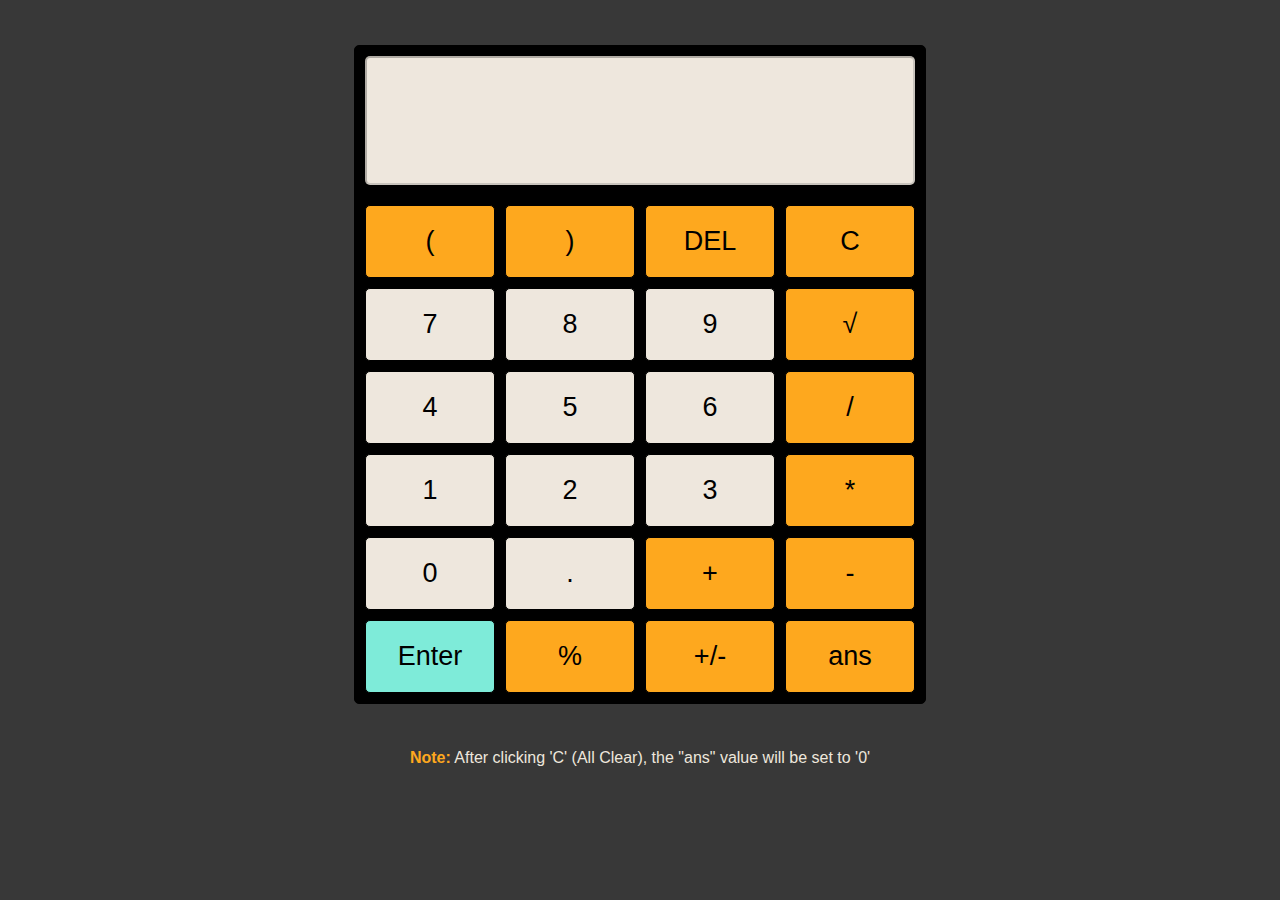
<file: Web Dev/T3 - Calculator/index.html>
<!DOCTYPE html>
<html lang="en">
<head>
    <title>Calculator</title>
    <link rel="stylesheet" href="styles.css">
</head>
<body>
    <div class="calculator">
        <input type="text" class="display" disabled>
        <div class="buttons">
            <button class="grey" onclick="appendToDisplay('(')">(</button>
            <button class="grey" onclick="appendToDisplay(')')">)</button>
            <button class="red" onclick="deleteLastEntry()">DEL</button>
            <button class="red" onclick="clearDisplay()">C</button>
            
            <button onclick="appendToDisplay('7')">7</button>
            <button onclick="appendToDisplay('8')">8</button>
            <button onclick="appendToDisplay('9')">9</button>
            <button class="green" onclick="appendToDisplay('√')">√</button>
            
            <button onclick="appendToDisplay('4')">4</button>
            <button onclick="appendToDisplay('5')">5</button>
            <button onclick="appendToDisplay('6')">6</button>
            <button class="green" onclick="appendToDisplay('/')">/</button>
            
            <button onclick="appendToDisplay('1')">1</button>
            <button onclick="appendToDisplay('2')">2</button>
            <button onclick="appendToDisplay('3')">3</button>
            <button class="green" onclick="appendToDisplay('*')">*</button>
            
            <button onclick="appendToDisplay('0')">0</button>
            <button class="purple" onclick="appendToDisplay('.')">.</button>
            <button class="green" onclick="appendToDisplay('+')">+</button>
            <button class="green" onclick="appendToDisplay('-')">-</button>
            
            <button class="enter" onclick="calculate()">Enter</button>
            <button class="green" onclick="calculatePercentage()">%</button>
            <button class="grey" onclick="togglePositiveNegative()">+/-</button>
            <button class="grey" onclick="appendToDisplay('ans')">ans</button>
        </div>
    </div>
    <center><h4 style="color: #eee7dd; font-weight: lighter;"><span style="font-weight: bold; color: #fea81e;">Note:</span> After clicking 'C' (All Clear), the "ans" value will be set to '0'</h4></center><br><br><br>
    <script src="script.js"></script>
</body>
</html>
</file>
<file: Web Dev/T3 - Calculator/styles.css>
body {
    font-family: Arial, sans-serif;
    background-color: #383838;
  }
  
  .calculator {
    width: 550px;
    margin: 45px auto;
    padding: 10px;
    border: 1px solid #000000;
    border-radius: 5px;
    background-color: #000000;
  }
  
  .display {
    border-radius: 5px;
    width: 100%;
    box-sizing: border-box;
    padding: 35px;
    margin-bottom: 20px;
    font-size: 47px;
    text-align: right;
    background-color: #eee7dd;
    color: #000000;
  }
  
  .buttons {
    display: grid;
    grid-template-columns: repeat(4, 1fr);
    grid-gap: 10px;
  }
  
  button {
    padding: 20px;
    font-size: 27px;
    font-weight: 500;
    border: 1px solid #000000;
    border-radius: 5px;
    background-color: #eee7dd;
    cursor: pointer;
  }

  .red{
    background-color: #fea81e;
  }
  
  .green{
    background-color: #fea81e;
  }

  .grey{
    background-color: #fea81e;
  }

  .enter{
    background-color: #7eebd9;
    color: #000000;
  }

  button:hover {
    background-color: #383838;
    font-weight:700;
    color: #fea81e;
    transition: 0.27s;
  }

  .red:hover {
    background-color: #eb7e7e;
    color: #000000;
  }

  .green:hover {
    background-color: #9beb7e;
    color: #000000;
  }

  .purple:hover {
    background-color: #d77eeb;
    color: #000000;
  }

  .grey:hover {
    background-color: #383838;
    color: #eee7dd;
  }

  .enter:hover {
    background-color: #fe1e61;
    color: #000000;
  }
</file>
